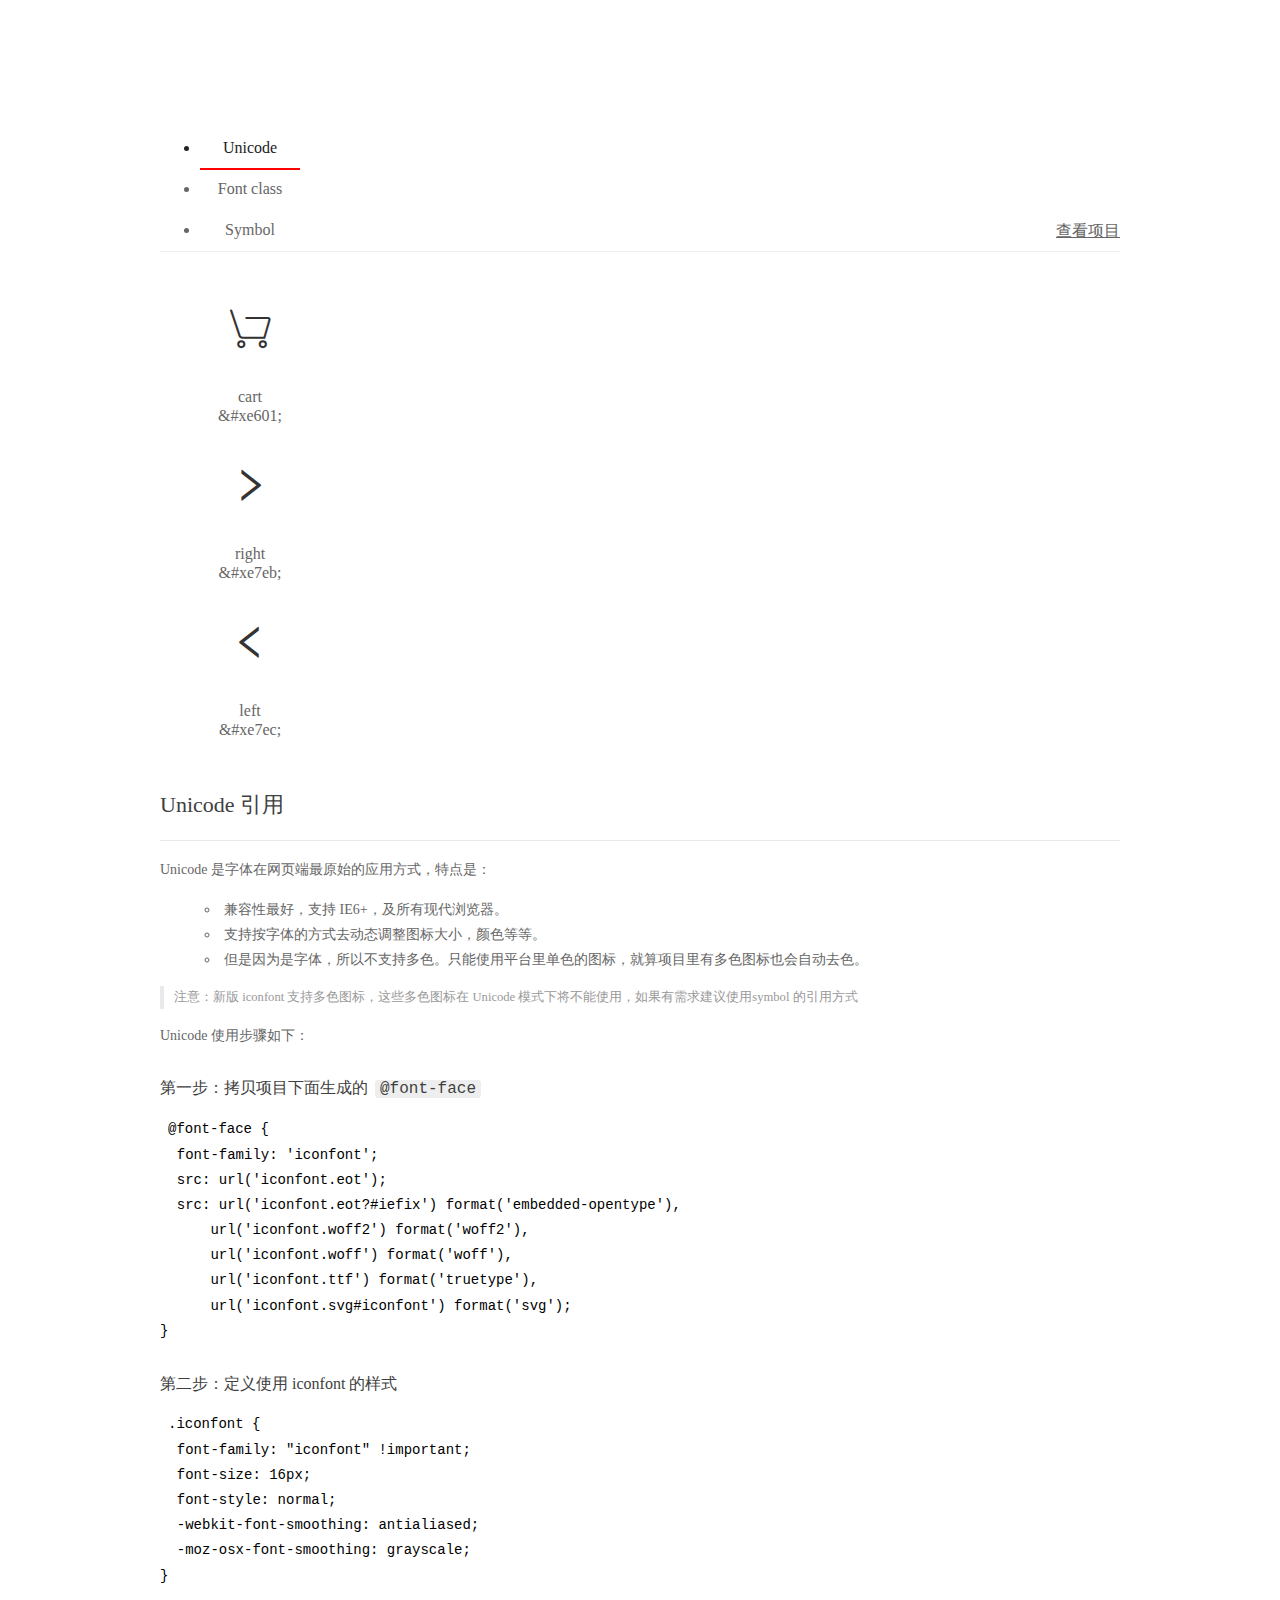
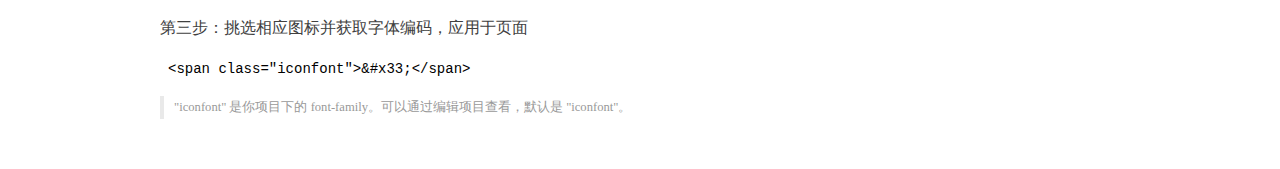
<file: img/icfont/demo_index.html>
<!DOCTYPE html>
<html>
<head>
  <meta charset="utf-8"/>
  <title>IconFont Demo</title>
  <link rel="shortcut icon" href="https://gtms04.alicdn.com/tps/i4/TB1_oz6GVXXXXaFXpXXJDFnIXXX-64-64.ico" type="image/x-icon"/>
  <link rel="stylesheet" href="https://g.alicdn.com/thx/cube/1.3.2/cube.min.css">
  <link rel="stylesheet" href="demo.css">
  <link rel="stylesheet" href="iconfont.css">
  <script src="iconfont.js"></script>
  <!-- jQuery -->
  <script src="https://a1.alicdn.com/oss/uploads/2018/12/26/7bfddb60-08e8-11e9-9b04-53e73bb6408b.js"></script>
  <!-- 代码高亮 -->
  <script src="https://a1.alicdn.com/oss/uploads/2018/12/26/a3f714d0-08e6-11e9-8a15-ebf944d7534c.js"></script>
</head>
<body>
  <div class="main">
    <h1 class="logo"><a href="https://www.iconfont.cn/" title="iconfont 首页" target="_blank">&#xe86b;</a></h1>
    <div class="nav-tabs">
      <ul id="tabs" class="dib-box">
        <li class="dib active"><span>Unicode</span></li>
        <li class="dib"><span>Font class</span></li>
        <li class="dib"><span>Symbol</span></li>
      </ul>
      
      <a href="https://www.iconfont.cn/manage/index?manage_type=myprojects&projectId=1223846" target="_blank" class="nav-more">查看项目</a>
      
    </div>
    <div class="tab-container">
      <div class="content unicode" style="display: block;">
          <ul class="icon_lists dib-box">
          
            <li class="dib">
              <span class="icon iconfont">&#xe601;</span>
                <div class="name">cart</div>
                <div class="code-name">&amp;#xe601;</div>
              </li>
          
            <li class="dib">
              <span class="icon iconfont">&#xe7eb;</span>
                <div class="name">right</div>
                <div class="code-name">&amp;#xe7eb;</div>
              </li>
          
            <li class="dib">
              <span class="icon iconfont">&#xe7ec;</span>
                <div class="name">left</div>
                <div class="code-name">&amp;#xe7ec;</div>
              </li>
          
          </ul>
          <div class="article markdown">
          <h2 id="unicode-">Unicode 引用</h2>
          <hr>

          <p>Unicode 是字体在网页端最原始的应用方式，特点是：</p>
          <ul>
            <li>兼容性最好，支持 IE6+，及所有现代浏览器。</li>
            <li>支持按字体的方式去动态调整图标大小，颜色等等。</li>
            <li>但是因为是字体，所以不支持多色。只能使用平台里单色的图标，就算项目里有多色图标也会自动去色。</li>
          </ul>
          <blockquote>
            <p>注意：新版 iconfont 支持多色图标，这些多色图标在 Unicode 模式下将不能使用，如果有需求建议使用symbol 的引用方式</p>
          </blockquote>
          <p>Unicode 使用步骤如下：</p>
          <h3 id="-font-face">第一步：拷贝项目下面生成的 <code>@font-face</code></h3>
<pre><code class="language-css"
>@font-face {
  font-family: 'iconfont';
  src: url('iconfont.eot');
  src: url('iconfont.eot?#iefix') format('embedded-opentype'),
      url('iconfont.woff2') format('woff2'),
      url('iconfont.woff') format('woff'),
      url('iconfont.ttf') format('truetype'),
      url('iconfont.svg#iconfont') format('svg');
}
</code></pre>
          <h3 id="-iconfont-">第二步：定义使用 iconfont 的样式</h3>
<pre><code class="language-css"
>.iconfont {
  font-family: "iconfont" !important;
  font-size: 16px;
  font-style: normal;
  -webkit-font-smoothing: antialiased;
  -moz-osx-font-smoothing: grayscale;
}
</code></pre>
          <h3 id="-">第三步：挑选相应图标并获取字体编码，应用于页面</h3>
<pre>
<code class="language-html"
>&lt;span class="iconfont"&gt;&amp;#x33;&lt;/span&gt;
</code></pre>
          <blockquote>
            <p>"iconfont" 是你项目下的 font-family。可以通过编辑项目查看，默认是 "iconfont"。</p>
          </blockquote>
          </div>
      </div>
      <div class="content font-class">
        <ul class="icon_lists dib-box">
          
          <li class="dib">
            <span class="icon iconfont icon-cart"></span>
            <div class="name">
              cart
            </div>
            <div class="code-name">.icon-cart
            </div>
          </li>
          
          <li class="dib">
            <span class="icon iconfont icon-right"></span>
            <div class="name">
              right
            </div>
            <div class="code-name">.icon-right
            </div>
          </li>
          
          <li class="dib">
            <span class="icon iconfont icon-left"></span>
            <div class="name">
              left
            </div>
            <div class="code-name">.icon-left
            </div>
          </li>
          
        </ul>
        <div class="article markdown">
        <h2 id="font-class-">font-class 引用</h2>
        <hr>

        <p>font-class 是 Unicode 使用方式的一种变种，主要是解决 Unicode 书写不直观，语意不明确的问题。</p>
        <p>与 Unicode 使用方式相比，具有如下特点：</p>
        <ul>
          <li>兼容性良好，支持 IE8+，及所有现代浏览器。</li>
          <li>相比于 Unicode 语意明确，书写更直观。可以很容易分辨这个 icon 是什么。</li>
          <li>因为使用 class 来定义图标，所以当要替换图标时，只需要修改 class 里面的 Unicode 引用。</li>
          <li>不过因为本质上还是使用的字体，所以多色图标还是不支持的。</li>
        </ul>
        <p>使用步骤如下：</p>
        <h3 id="-fontclass-">第一步：引入项目下面生成的 fontclass 代码：</h3>
<pre><code class="language-html">&lt;link rel="stylesheet" href="./iconfont.css"&gt;
</code></pre>
        <h3 id="-">第二步：挑选相应图标并获取类名，应用于页面：</h3>
<pre><code class="language-html">&lt;span class="iconfont icon-xxx"&gt;&lt;/span&gt;
</code></pre>
        <blockquote>
          <p>"
            iconfont" 是你项目下的 font-family。可以通过编辑项目查看，默认是 "iconfont"。</p>
        </blockquote>
      </div>
      </div>
      <div class="content symbol">
          <ul class="icon_lists dib-box">
          
            <li class="dib">
                <svg class="icon svg-icon" aria-hidden="true">
                  <use xlink:href="#icon-cart"></use>
                </svg>
                <div class="name">cart</div>
                <div class="code-name">#icon-cart</div>
            </li>
          
            <li class="dib">
                <svg class="icon svg-icon" aria-hidden="true">
                  <use xlink:href="#icon-right"></use>
                </svg>
                <div class="name">right</div>
                <div class="code-name">#icon-right</div>
            </li>
          
            <li class="dib">
                <svg class="icon svg-icon" aria-hidden="true">
                  <use xlink:href="#icon-left"></use>
                </svg>
                <div class="name">left</div>
                <div class="code-name">#icon-left</div>
            </li>
          
          </ul>
          <div class="article markdown">
          <h2 id="symbol-">Symbol 引用</h2>
          <hr>

          <p>这是一种全新的使用方式，应该说这才是未来的主流，也是平台目前推荐的用法。相关介绍可以参考这篇<a href="">文章</a>
            这种用法其实是做了一个 SVG 的集合，与另外两种相比具有如下特点：</p>
          <ul>
            <li>支持多色图标了，不再受单色限制。</li>
            <li>通过一些技巧，支持像字体那样，通过 <code>font-size</code>, <code>color</code> 来调整样式。</li>
            <li>兼容性较差，支持 IE9+，及现代浏览器。</li>
            <li>浏览器渲染 SVG 的性能一般，还不如 png。</li>
          </ul>
          <p>使用步骤如下：</p>
          <h3 id="-symbol-">第一步：引入项目下面生成的 symbol 代码：</h3>
<pre><code class="language-html">&lt;script src="./iconfont.js"&gt;&lt;/script&gt;
</code></pre>
          <h3 id="-css-">第二步：加入通用 CSS 代码（引入一次就行）：</h3>
<pre><code class="language-html">&lt;style&gt;
.icon {
  width: 1em;
  height: 1em;
  vertical-align: -0.15em;
  fill: currentColor;
  overflow: hidden;
}
&lt;/style&gt;
</code></pre>
          <h3 id="-">第三步：挑选相应图标并获取类名，应用于页面：</h3>
<pre><code class="language-html">&lt;svg class="icon" aria-hidden="true"&gt;
  &lt;use xlink:href="#icon-xxx"&gt;&lt;/use&gt;
&lt;/svg&gt;
</code></pre>
          </div>
      </div>

    </div>
  </div>
  <script>
  $(document).ready(function () {
      $('.tab-container .content:first').show()

      $('#tabs li').click(function (e) {
        var tabContent = $('.tab-container .content')
        var index = $(this).index()

        if ($(this).hasClass('active')) {
          return
        } else {
          $('#tabs li').removeClass('active')
          $(this).addClass('active')

          tabContent.hide().eq(index).fadeIn()
        }
      })
    })
  </script>
</body>
</html>
</file>
<file: img/icfont/demo.css>
/* Logo 字体 */
@font-face {
  font-family: "iconfont logo";
  src: url('https://at.alicdn.com/t/font_985780_km7mi63cihi.eot?t=1545807318834');
  src: url('https://at.alicdn.com/t/font_985780_km7mi63cihi.eot?t=1545807318834#iefix') format('embedded-opentype'),
    url('https://at.alicdn.com/t/font_985780_km7mi63cihi.woff?t=1545807318834') format('woff'),
    url('https://at.alicdn.com/t/font_985780_km7mi63cihi.ttf?t=1545807318834') format('truetype'),
    url('https://at.alicdn.com/t/font_985780_km7mi63cihi.svg?t=1545807318834#iconfont') format('svg');
}

.logo {
  font-family: "iconfont logo";
  font-size: 160px;
  font-style: normal;
  -webkit-font-smoothing: antialiased;
  -moz-osx-font-smoothing: grayscale;
}

/* tabs */
.nav-tabs {
  position: relative;
}

.nav-tabs .nav-more {
  position: absolute;
  right: 0;
  bottom: 0;
  height: 42px;
  line-height: 42px;
  color: #666;
}

#tabs {
  border-bottom: 1px solid #eee;
}

#tabs li {
  cursor: pointer;
  width: 100px;
  height: 40px;
  line-height: 40px;
  text-align: center;
  font-size: 16px;
  border-bottom: 2px solid transparent;
  position: relative;
  z-index: 1;
  margin-bottom: -1px;
  color: #666;
}


#tabs .active {
  border-bottom-color: #f00;
  color: #222;
}

.tab-container .content {
  display: none;
}

/* 页面布局 */
.main {
  padding: 30px 100px;
  width: 960px;
  margin: 0 auto;
}

.main .logo {
  color: #333;
  text-align: left;
  margin-bottom: 30px;
  line-height: 1;
  height: 110px;
  margin-top: -50px;
  overflow: hidden;
  *zoom: 1;
}

.main .logo a {
  font-size: 160px;
  color: #333;
}

.helps {
  margin-top: 40px;
}

.helps pre {
  padding: 20px;
  margin: 10px 0;
  border: solid 1px #e7e1cd;
  background-color: #fffdef;
  overflow: auto;
}

.icon_lists {
  width: 100% !important;
  overflow: hidden;
  *zoom: 1;
}

.icon_lists li {
  width: 100px;
  margin-bottom: 10px;
  margin-right: 20px;
  text-align: center;
  list-style: none !important;
  cursor: default;
}

.icon_lists li .code-name {
  line-height: 1.2;
}

.icon_lists .icon {
  display: block;
  height: 100px;
  line-height: 100px;
  font-size: 42px;
  margin: 10px auto;
  color: #333;
  -webkit-transition: font-size 0.25s linear, width 0.25s linear;
  -moz-transition: font-size 0.25s linear, width 0.25s linear;
  transition: font-size 0.25s linear, width 0.25s linear;
}

.icon_lists .icon:hover {
  font-size: 100px;
}

.icon_lists .svg-icon {
  /* 通过设置 font-size 来改变图标大小 */
  width: 1em;
  /* 图标和文字相邻时，垂直对齐 */
  vertical-align: -0.15em;
  /* 通过设置 color 来改变 SVG 的颜色/fill */
  fill: currentColor;
  /* path 和 stroke 溢出 viewBox 部分在 IE 下会显示
      normalize.css 中也包含这行 */
  overflow: hidden;
}

.icon_lists li .name,
.icon_lists li .code-name {
  color: #666;
}

/* markdown 样式 */
.markdown {
  color: #666;
  font-size: 14px;
  line-height: 1.8;
}

.highlight {
  line-height: 1.5;
}

.markdown img {
  vertical-align: middle;
  max-width: 100%;
}

.markdown h1 {
  color: #404040;
  font-weight: 500;
  line-height: 40px;
  margin-bottom: 24px;
}

.markdown h2,
.markdown h3,
.markdown h4,
.markdown h5,
.markdown h6 {
  color: #404040;
  margin: 1.6em 0 0.6em 0;
  font-weight: 500;
  clear: both;
}

.markdown h1 {
  font-size: 28px;
}

.markdown h2 {
  font-size: 22px;
}

.markdown h3 {
  font-size: 16px;
}

.markdown h4 {
  font-size: 14px;
}

.markdown h5 {
  font-size: 12px;
}

.markdown h6 {
  font-size: 12px;
}

.markdown hr {
  height: 1px;
  border: 0;
  background: #e9e9e9;
  margin: 16px 0;
  clear: both;
}

.markdown p {
  margin: 1em 0;
}

.markdown>p,
.markdown>blockquote,
.markdown>.highlight,
.markdown>ol,
.markdown>ul {
  width: 80%;
}

.markdown ul>li {
  list-style: circle;
}

.markdown>ul li,
.markdown blockquote ul>li {
  margin-left: 20px;
  padding-left: 4px;
}

.markdown>ul li p,
.markdown>ol li p {
  margin: 0.6em 0;
}

.markdown ol>li {
  list-style: decimal;
}

.markdown>ol li,
.markdown blockquote ol>li {
  margin-left: 20px;
  padding-left: 4px;
}

.markdown code {
  margin: 0 3px;
  padding: 0 5px;
  background: #eee;
  border-radius: 3px;
}

.markdown strong,
.markdown b {
  font-weight: 600;
}

.markdown>table {
  border-collapse: collapse;
  border-spacing: 0px;
  empty-cells: show;
  border: 1px solid #e9e9e9;
  width: 95%;
  margin-bottom: 24px;
}

.markdown>table th {
  white-space: nowrap;
  color: #333;
  font-weight: 600;
}

.markdown>table th,
.markdown>table td {
  border: 1px solid #e9e9e9;
  padding: 8px 16px;
  text-align: left;
}

.markdown>table th {
  background: #F7F7F7;
}

.markdown blockquote {
  font-size: 90%;
  color: #999;
  border-left: 4px solid #e9e9e9;
  padding-left: 0.8em;
  margin: 1em 0;
}

.markdown blockquote p {
  margin: 0;
}

.markdown .anchor {
  opacity: 0;
  transition: opacity 0.3s ease;
  margin-left: 8px;
}

.markdown .waiting {
  color: #ccc;
}

.markdown h1:hover .anchor,
.markdown h2:hover .anchor,
.markdown h3:hover .anchor,
.markdown h4:hover .anchor,
.markdown h5:hover .anchor,
.markdown h6:hover .anchor {
  opacity: 1;
  display: inline-block;
}

.markdown>br,
.markdown>p>br {
  clear: both;
}


.hljs {
  display: block;
  background: white;
  padding: 0.5em;
  color: #333333;
  overflow-x: auto;
}

.hljs-comment,
.hljs-meta {
  color: #969896;
}

.hljs-string,
.hljs-variable,
.hljs-template-variable,
.hljs-strong,
.hljs-emphasis,
.hljs-quote {
  color: #df5000;
}

.hljs-keyword,
.hljs-selector-tag,
.hljs-type {
  color: #a71d5d;
}

.hljs-literal,
.hljs-symbol,
.hljs-bullet,
.hljs-attribute {
  color: #0086b3;
}

.hljs-section,
.hljs-name {
  color: #63a35c;
}

.hljs-tag {
  color: #333333;
}

.hljs-title,
.hljs-attr,
.hljs-selector-id,
.hljs-selector-class,
.hljs-selector-attr,
.hljs-selector-pseudo {
  color: #795da3;
}

.hljs-addition {
  color: #55a532;
  background-color: #eaffea;
}

.hljs-deletion {
  color: #bd2c00;
  background-color: #ffecec;
}

.hljs-link {
  text-decoration: underline;
}

/* 代码高亮 */
/* PrismJS 1.15.0
https://prismjs.com/download.html#themes=prism&languages=markup+css+clike+javascript */
/**
 * prism.js default theme for JavaScript, CSS and HTML
 * Based on dabblet (http://dabblet.com)
 * @author Lea Verou
 */
code[class*="language-"],
pre[class*="language-"] {
  color: black;
  background: none;
  text-shadow: 0 1px white;
  font-family: Consolas, Monaco, 'Andale Mono', 'Ubuntu Mono', monospace;
  text-align: left;
  white-space: pre;
  word-spacing: normal;
  word-break: normal;
  word-wrap: normal;
  line-height: 1.5;

  -moz-tab-size: 4;
  -o-tab-size: 4;
  tab-size: 4;

  -webkit-hyphens: none;
  -moz-hyphens: none;
  -ms-hyphens: none;
  hyphens: none;
}

pre[class*="language-"]::-moz-selection,
pre[class*="language-"] ::-moz-selection,
code[class*="language-"]::-moz-selection,
code[class*="language-"] ::-moz-selection {
  text-shadow: none;
  background: #b3d4fc;
}

pre[class*="language-"]::selection,
pre[class*="language-"] ::selection,
code[class*="language-"]::selection,
code[class*="language-"] ::selection {
  text-shadow: none;
  background: #b3d4fc;
}

@media print {

  code[class*="language-"],
  pre[class*="language-"] {
    text-shadow: none;
  }
}

/* Code blocks */
pre[class*="language-"] {
  padding: 1em;
  margin: .5em 0;
  overflow: auto;
}

:not(pre)>code[class*="language-"],
pre[class*="language-"] {
  background: #f5f2f0;
}

/* Inline code */
:not(pre)>code[class*="language-"] {
  padding: .1em;
  border-radius: .3em;
  white-space: normal;
}

.token.comment,
.token.prolog,
.token.doctype,
.token.cdata {
  color: slategray;
}

.token.punctuation {
  color: #999;
}

.namespace {
  opacity: .7;
}

.token.property,
.token.tag,
.token.boolean,
.token.number,
.token.constant,
.token.symbol,
.token.deleted {
  color: #905;
}

.token.selector,
.token.attr-name,
.token.string,
.token.char,
.token.builtin,
.token.inserted {
  color: #690;
}

.token.operator,
.token.entity,
.token.url,
.language-css .token.string,
.style .token.string {
  color: #9a6e3a;
  background: hsla(0, 0%, 100%, .5);
}

.token.atrule,
.token.attr-value,
.token.keyword {
  color: #07a;
}

.token.function,
.token.class-name {
  color: #DD4A68;
}

.token.regex,
.token.important,
.token.variable {
  color: #e90;
}

.token.important,
.token.bold {
  font-weight: bold;
}

.token.italic {
  font-style: italic;
}

.token.entity {
  cursor: help;
}
</file>
<file: img/icfont/iconfont.css>
@font-face {font-family: "iconfont";
  src: url('iconfont.eot?t=1559465493704'); /* IE9 */
  src: url('iconfont.eot?t=1559465493704#iefix') format('embedded-opentype'), /* IE6-IE8 */
  url('[data-uri]') format('woff2'),
  url('iconfont.woff?t=1559465493704') format('woff'),
  url('iconfont.ttf?t=1559465493704') format('truetype'), /* chrome, firefox, opera, Safari, Android, iOS 4.2+ */
  url('iconfont.svg?t=1559465493704#iconfont') format('svg'); /* iOS 4.1- */
}

.iconfont {
  font-family: "iconfont" !important;
  font-size: 16px;
  font-style: normal;
  -webkit-font-smoothing: antialiased;
  -moz-osx-font-smoothing: grayscale;
}

.icon-cart:before {
  content: "\e601";
}

.icon-right:before {
  content: "\e7eb";
}

.icon-left:before {
  content: "\e7ec";
}
</file>
